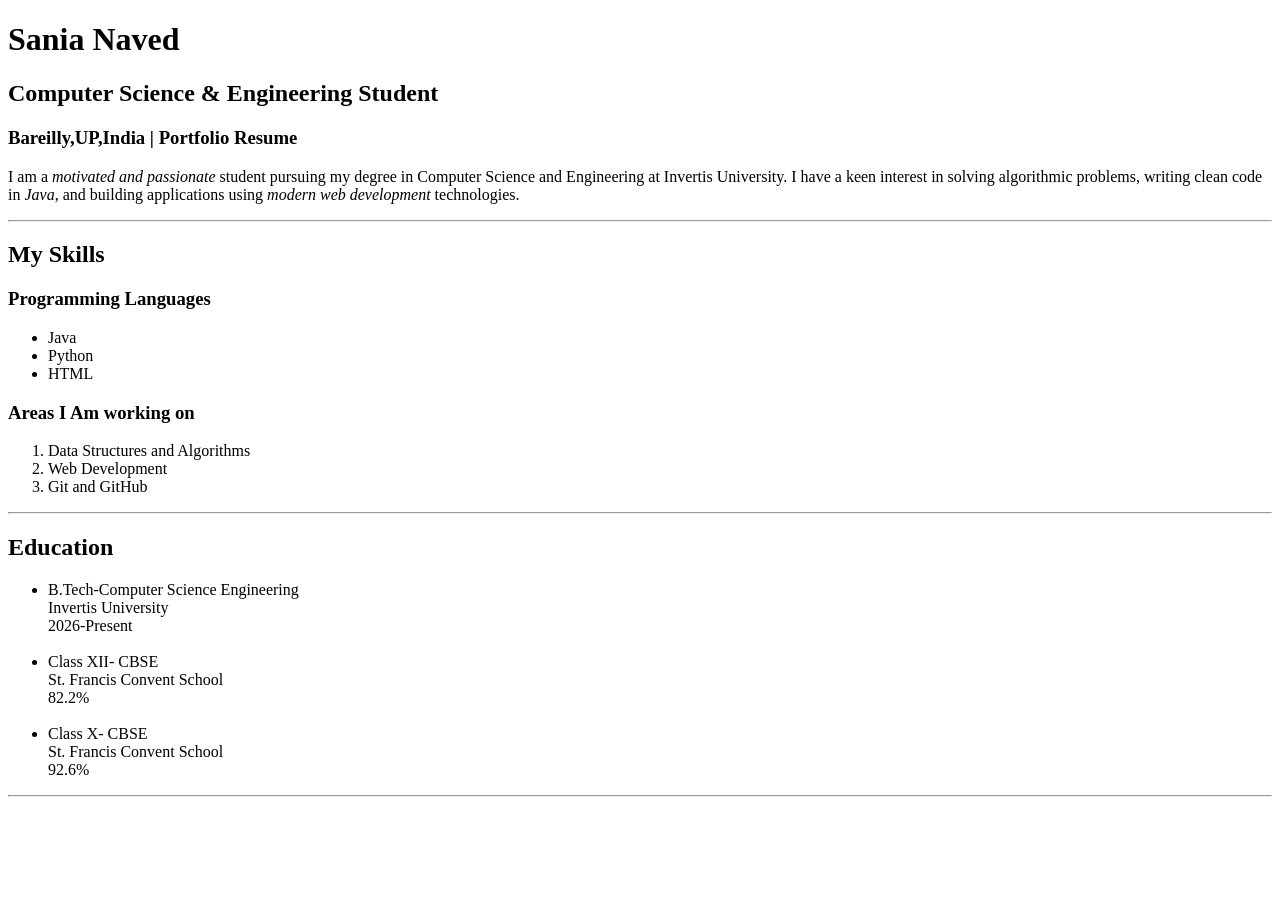
<file: Assignment1/Task2_1.html>
<!DOCTYPE html>
<html lang="en">
<head>
    <meta charset="UTF-8">
    <meta name="viewport" content="width=device-width, initial-scale=1.0">
    <title>My Resume</title>
</head>
<body>
    <header>
        <h1>Sania Naved</h1>
        <h2>Computer Science & Engineering Student</h2>
        <h3>Bareilly,UP,India | Portfolio Resume</h3>
        </header>
        <p>
        I am a<em> motivated and passionate</em> student pursuing my degree in Computer Science and Engineering at Invertis University. I have a keen interest in solving algorithmic problems, writing clean code in <em>Java</em>, and building applications using <em>modern web development</em> technologies.
        </p>
    <hr>
    <div class="skill">
    <section id="skills">
        <h2>My Skills</h2>

        <h3>Programming Languages</h3>
        <ul>
            <li>Java</li>
            <li>Python</li>
            <li>HTML</li>
        </ul>
     <aside>
        <h3>Areas I Am working on</h3>
        <ol>
            <li>Data Structures and Algorithms</li>
            <li>Web Development</li>
            <li>Git and GitHub</li>
        </ol>
     </aside>
    </section>
    </div>



    <hr>
    <div class="education">
    <section id="education">
        <h2>Education</h2>
       <ul>
    <li>B.Tech-Computer Science Engineering<br>
        Invertis University<br>
        2026-Present
    </li>
    <br>
    <li>Class XII- CBSE<br>
        St. Francis Convent School<br>
        82.2%
    </li>
    <br>
    <li>Class X- CBSE<br>
        St. Francis Convent School<br>
        92.6%
    </li>
 </ul>
 </section>
 </div>
    <hr>








   
</body>
</html>
</file>
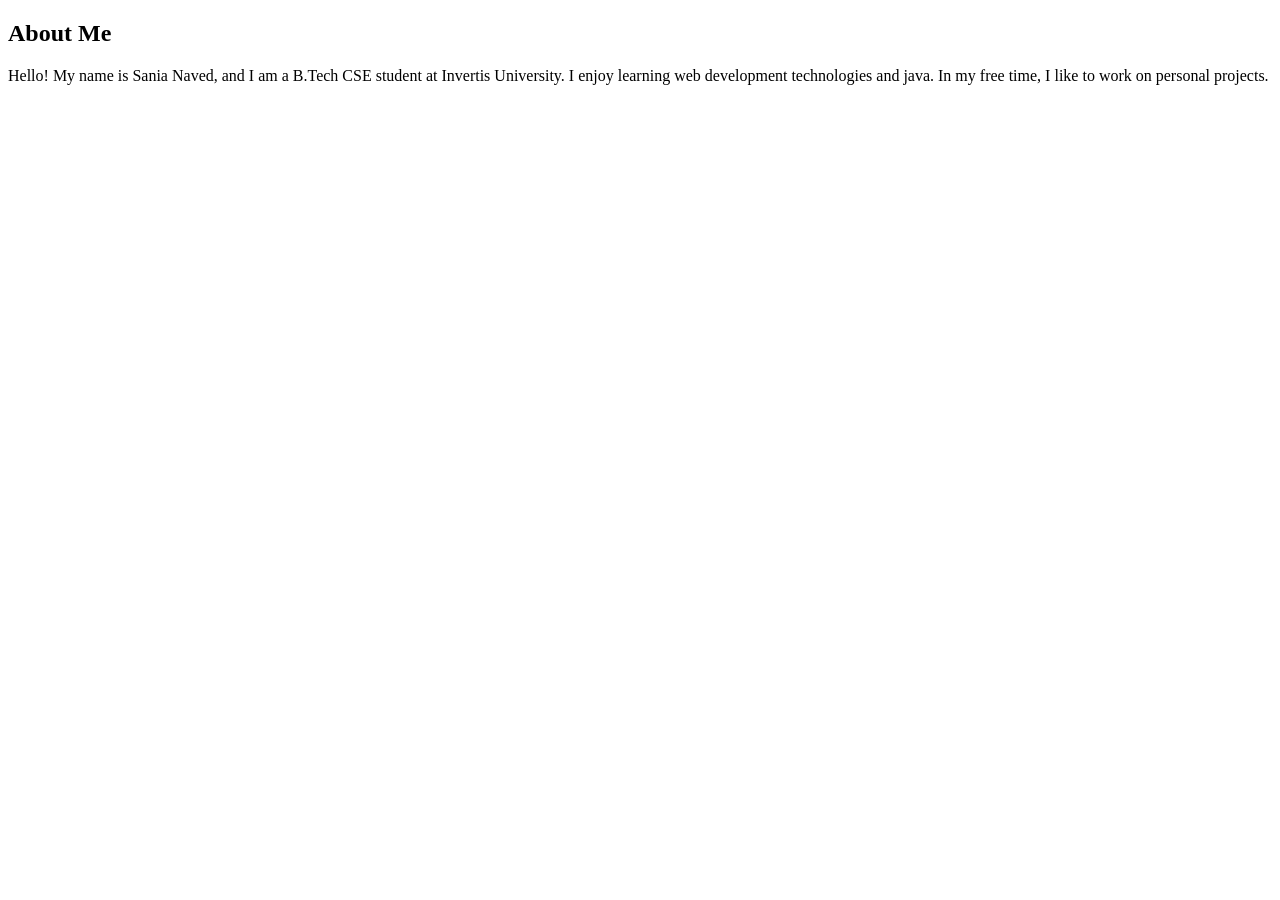
<file: Assignment2/about.html>
<!DOCTYPE html>
<html lang="en">
<head>
    <meta charset="UTF-8">
    <meta name="viewport" content="width=device-width, initial-scale=1.0">
    <title>About</title>
</head>
<body>
    <h2>About Me</h2>
    <p>
  Hello! My name is Sania Naved, and I am a B.Tech CSE student at Invertis University. I enjoy learning web development technologies and java. In my free time, I like to work on personal projects.
    </p>
    
</body>
</html>
</file>
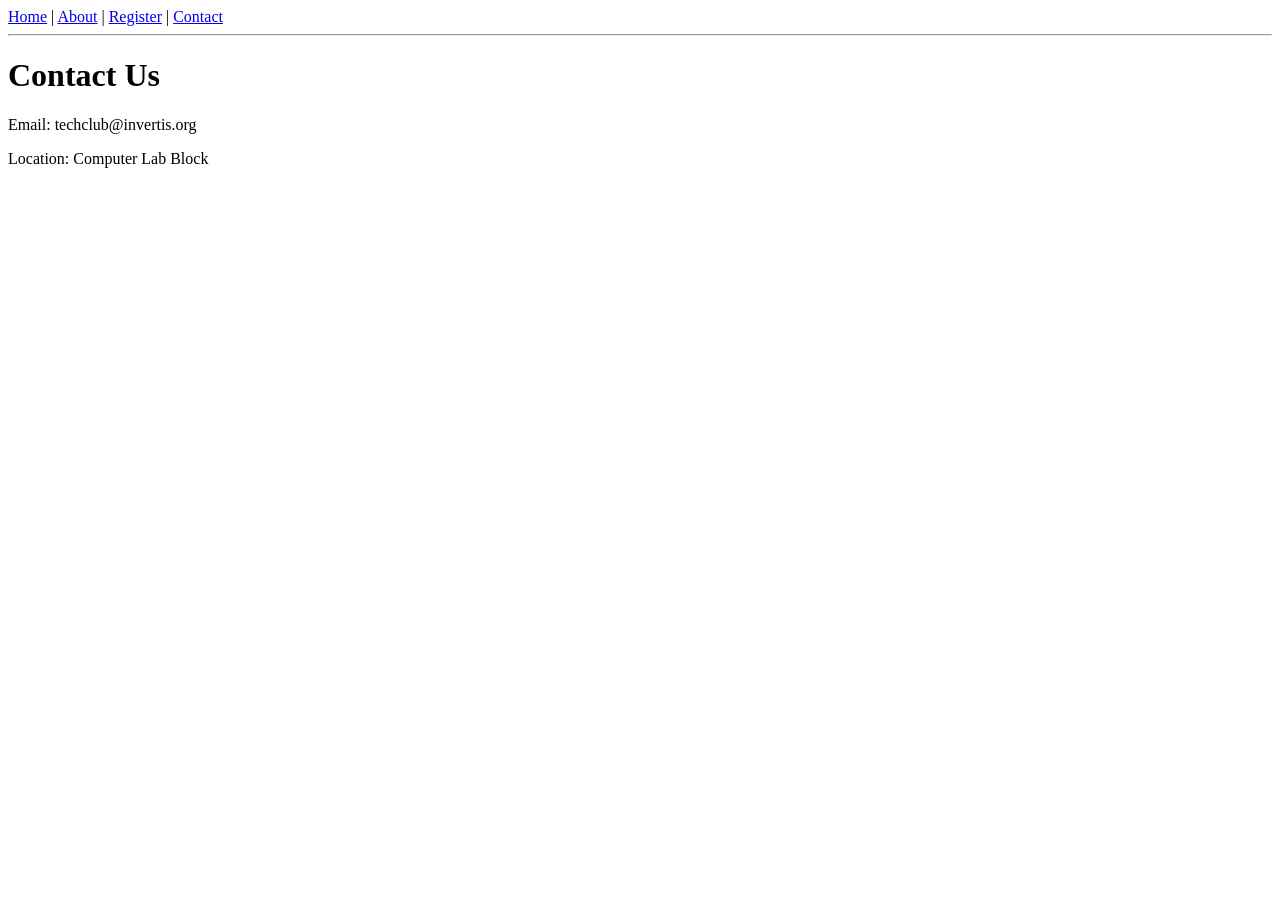
<file: Assignment3/contact.html>
<!DOCTYPE html>
<html lang="en">
<head>
    <meta charset="UTF-8">
    <meta name="viewport" content="width=device-width, initial-scale=1.0">
    <title>Contact - Tech Club</title>
</head>
<body>
    <nav>
        <a href="index.html">Home</a> |
        <a href="about.html">About</a> |
        <a href="register.html">Register</a> |
        <a href="contact.html">Contact</a>
    </nav>
    <hr>
    <h1>Contact Us</h1>
    <p>Email: techclub@invertis.org</p>
    <p>Location: Computer Lab Block</p>
</body>
</html>
</file>
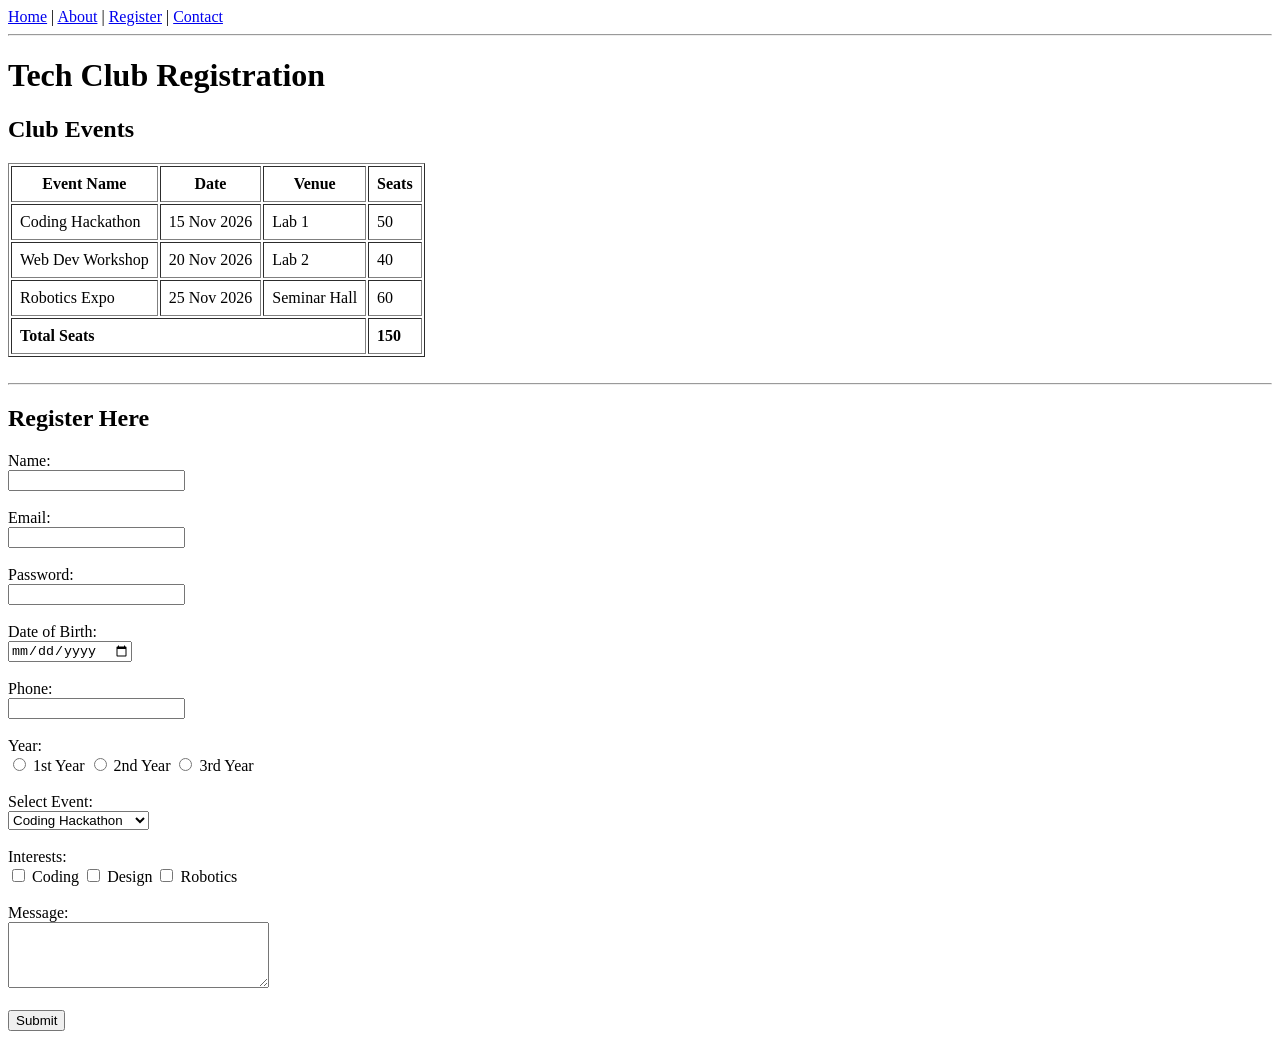
<file: Assignment3/Task3.html>
<!DOCTYPE html>
<html lang="en">
<head>
    <!--Meta Tags and Favicon -->
    <meta charset="UTF-8">
    <meta name="viewport" content="width=device-width, initial-scale=1.0">
    <meta name="description" content="Tech Club Registration">
    <meta name="author" content="Tech Club">
    <title>Register - Tech Club</title>
    <link rel="icon" type="image/x-icon" href="favicon.ico">
</head>
<body>

    <!-- Navigation Menu -->
    <nav>
        <a href="index.html">Home</a> |
        <a href="about.html">About</a> |
        <a href="register.html">Register</a> |
        <a href="contact.html">Contact</a>
    </nav>
    <hr>

    <h1>Tech Club Registration</h1>

    <!--Events Table (thead, tbody, tfoot) -->
    <h2>Club Events</h2>
    <table border="1" cellpadding="8">
        <thead>
            <tr>
                <th>Event Name</th>
                <th>Date</th>
                <th>Venue</th>
                <th>Seats</th>
            </tr>
        </thead>
        <tbody>
            <tr>
                <td>Coding Hackathon</td>
                <td>15 Nov 2026</td>
                <td>Lab 1</td>
                <td>50</td>
            </tr>
            <tr>
                <td>Web Dev Workshop</td>
                <td>20 Nov 2026</td>
                <td>Lab 2</td>
                <td>40</td>
            </tr>
            <tr>
                <td>Robotics Expo</td>
                <td>25 Nov 2026</td>
                <td>Seminar Hall</td>
                <td>60</td>
            </tr>
        </tbody>
        <tfoot>
            <tr>
                <td colspan="3"><b>Total Seats</b></td>
                <td><b>150</b></td>
            </tr>
        </tfoot>
    </table>

    <br><hr>

    <!--Registration Form -->
    <h2>Register Here</h2>
    <form action="#" method="post">

        <!-- Name, Email, Password with Label -->
        <label for="name">Name:</label><br>
        <input type="text" id="name" name="name" required><br><br>

        <label for="email">Email:</label><br>
        <input type="email" id="email" name="email" required><br><br>

        <label for="password">Password:</label><br>
        <input type="password" id="password" name="password" required><br><br>

        <!-- Date and Phone -->
        <label for="dob">Date of Birth:</label><br>
        <input type="date" id="dob" name="dob" required><br><br>

        <label for="phone">Phone:</label><br>
        <input type="tel" id="phone" name="phone" required><br><br>

        <!--Radio Buttons -->
        <label>Year:</label><br>
        <input type="radio" id="y1" name="year" value="1st">
        <label for="y1">1st Year</label>
        <input type="radio" id="y2" name="year" value="2nd">
        <label for="y2">2nd Year</label>
        <input type="radio" id="y3" name="year" value="3rd">
        <label for="y3">3rd Year</label><br><br>

        <!--Dropdown (Select) -->
        <label for="event">Select Event:</label><br>
        <select id="event" name="event">
            <option value="hackathon">Coding Hackathon</option>
            <option value="webdev">Web Dev Workshop</option>
            <option value="robotics">Robotics Expo</option>
        </select><br><br>

        <!--Checkboxes -->
        <label>Interests:</label><br>
        <input type="checkbox" id="c1" name="interest" value="coding">
        <label for="c1">Coding</label>
        <input type="checkbox" id="c2" name="interest" value="design">
        <label for="c2">Design</label>
        <input type="checkbox" id="c3" name="interest" value="robotics">
        <label for="c3">Robotics</label><br><br>

        <!--Textarea (Message Box) -->
        <label for="message">Message:</label><br>
        <textarea id="message" name="message" rows="4" cols="30"></textarea><br><br>

        <!--Submit Button -->
        <button type="submit">Submit</button>
        

    </form>

</body>
</html>
</file>
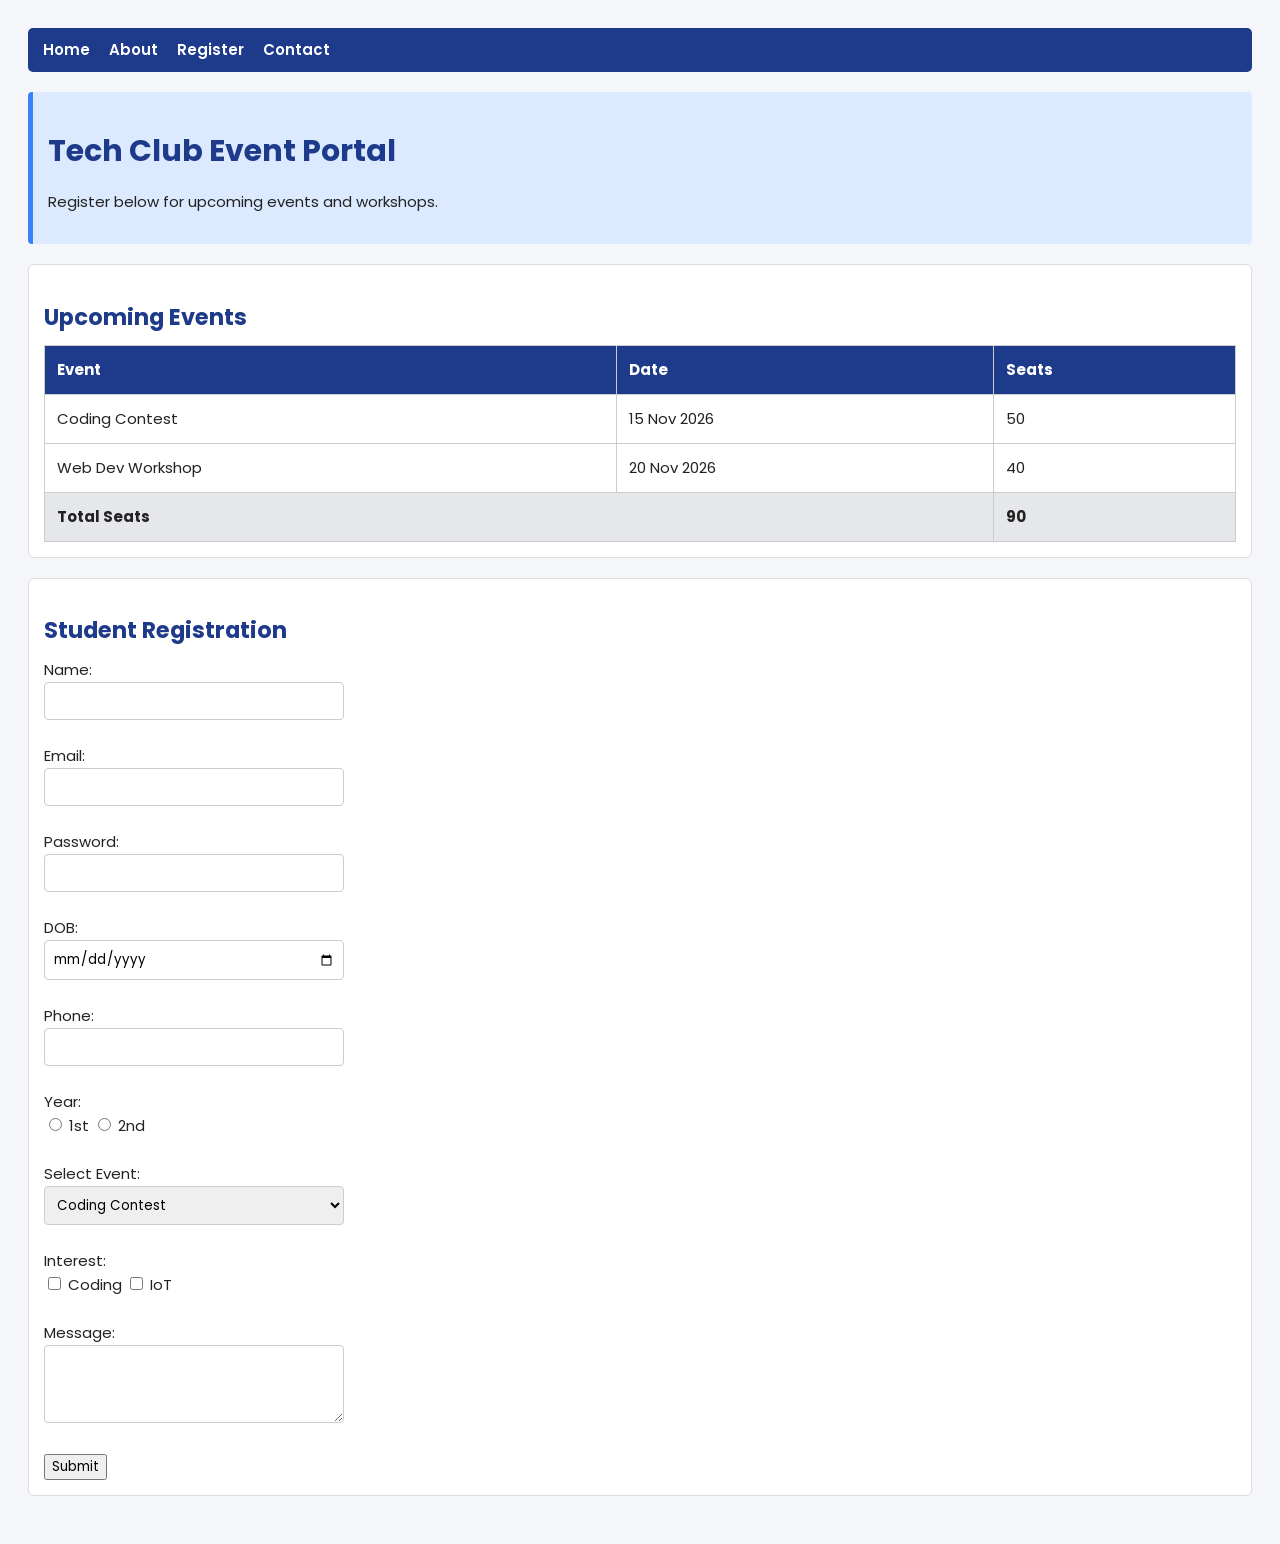
<file: Assignment4/Task4.html>
<!DOCTYPE html>
<html lang="en">
<head>
    <Meta tags, Favicon aur Style -->
    <meta charset="UTF-8">
    <meta name="viewport" content="width=device-width, initial-scale=1.0">
    <title>Tech Club Register</title>
    <link rel="icon" type="image/x-icon" href="favicon.ico">

    <!--Google Font (Poppins) -->
    <link href="https://fonts.googleapis.com/css2?family=Poppins:wght@400;600&display=swap" rel="stylesheet">
    <link rel="stylesheet" href="style.css">

</head>
<body>

    <!-- Navigation -->
    <nav>
        <a href="index.html">Home</a>
        <a href="about.html">About</a>
        <a href="register.html">Register</a>
        <a href="contact.html">Contact</a>
    </nav>

    <!-- #hero (ID) -->
    <div id="hero">
        <h1>Tech Club Event Portal</h1>
        <p>Register below for upcoming events and workshops.</p>
    </div>

    <!-- .card (Class) - Table -->
    <div class="card">
        <h2>Upcoming Events</h2>
        <table>
            <thead>
                <tr>
                    <th>Event</th>
                    <th>Date</th>
                    <th>Seats</th>
                </tr>
            </thead>
            <tbody>
                <tr>
                    <td>Coding Contest</td>
                    <td>15 Nov 2026</td>
                    <td>50</td>
                </tr>
                <tr>
                    <td>Web Dev Workshop</td>
                    <td>20 Nov 2026</td>
                    <td>40</td>
                </tr>
            </tbody>
            <tfoot>
                <tr>
                    <td colspan="2">Total Seats</td>
                    <td>90</td>
                </tr>
            </tfoot>
        </table>
    </div>

    <!-- .card (Class) - Form -->
    <div class="card">
        <h2>Student Registration</h2>
        <form action="#" method="post">
            <label for="name">Name:</label><br>
            <input type="text" id="name" name="name" required><br><br>

            <label for="email">Email:</label><br>
            <input type="email" id="email" name="email" required><br><br>

            <label for="pass">Password:</label><br>
            <input type="password" id="pass" name="pass" required><br><br>

            <label for="dob">DOB:</label><br>
            <input type="date" id="dob" name="dob"><br><br>

            <label for="phone">Phone:</label><br>
            <input type="tel" id="phone" name="phone"><br><br>

            <label>Year:</label><br>
            <input type="radio" id="y1" name="year" value="1st"> <label for="y1">1st</label>
            <input type="radio" id="y2" name="year" value="2nd"> <label for="y2">2nd</label><br><br>

            <label for="event">Select Event:</label><br>
            <select id="event" name="event">
                <option value="coding">Coding Contest</option>
                <option value="web">Web Dev Workshop</option>
            </select><br><br>

            <label>Interest:</label><br>
            <input type="checkbox" id="c1" name="skill" value="coding"> <label for="c1">Coding</label>
            <input type="checkbox" id="c2" name="skill" value="iot"> <label for="c2">IoT</label><br><br>

            <label for="msg">Message:</label><br>
            <textarea id="msg" name="msg" rows="3"></textarea><br><br>

            <button type="submit">Submit</button>
        </form>
    </div>

</body>
</html>
</file>
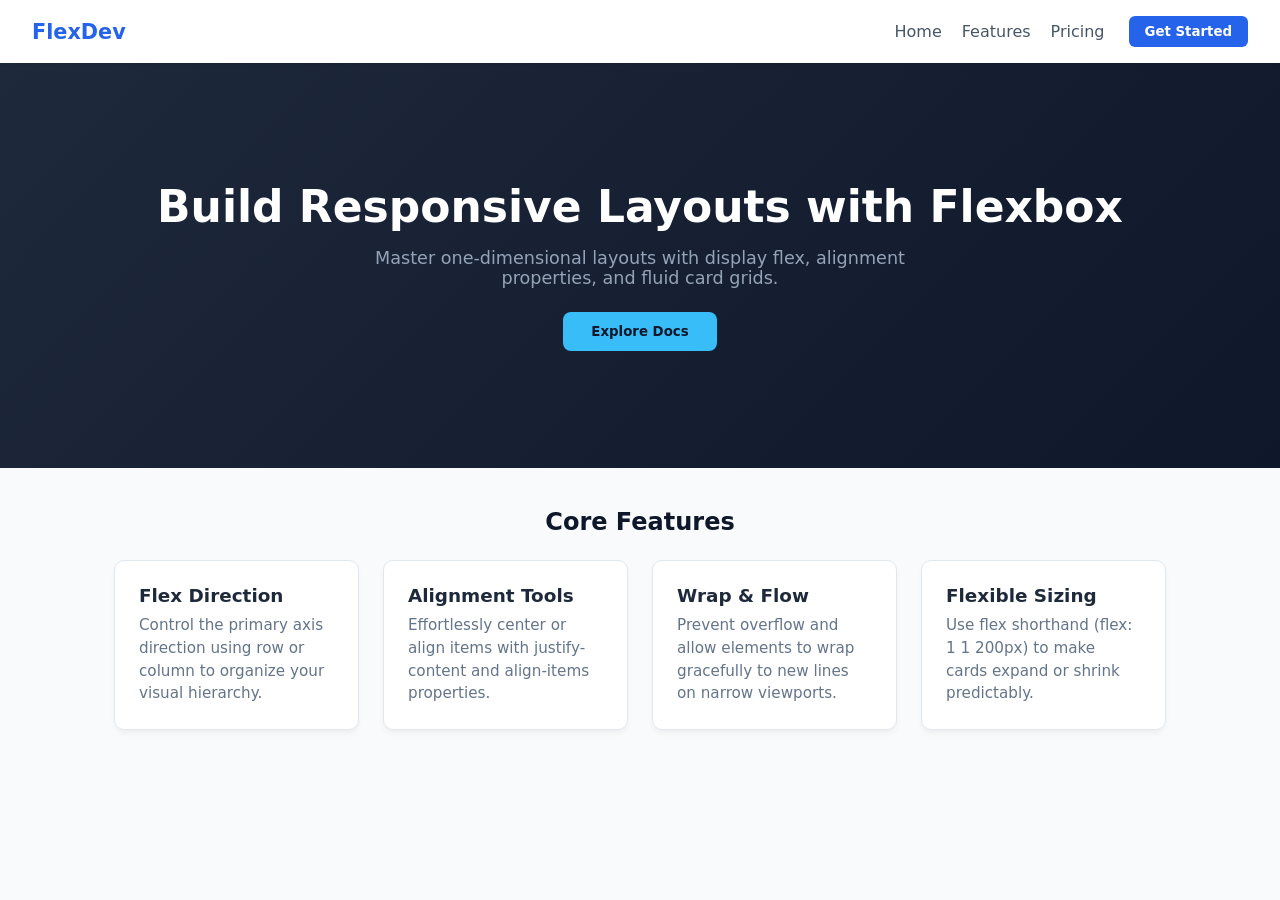
<file: Assignment6/task6.html>
<!DOCTYPE html>
<html lang="en">
<head>
  <meta charset="UTF-8" />
  <meta name="viewport" content="width=device-width, initial-scale=1.0" />
  <title>Week 7 - Flexbox Landing Page Header</title>
  <style>

    * {
      margin: 0;
      padding: 0;
      box-sizing: border-box;
      font-family: system-ui, -apple-system, sans-serif;
    }

    body {
      background-color: #f8fafc;
      color: #1e293b;
    }

    .navbar {
      display: flex;
      justify-content: space-between;
      align-items: center;
      padding: 1rem 2rem;
      background-color: #ffffff;
      box-shadow: 0 1px 4px rgba(0, 0, 0, 0.08);
      position: sticky;
      top: 0;
      z-index: 10;
    }

    .logo {
      font-size: 1.3rem;
      font-weight: 700;
      color: #2563eb;
    }

    .nav-right {
      display: flex;
      align-items: center;
      gap: 1.5rem;
    }

    .nav-links {
      display: flex;
      list-style: none;
      gap: 1.25rem;
    }

    .nav-links a {
      text-decoration: none;
      color: #475569;
      font-weight: 500;
      transition: color 0.2s;
    }

    .nav-links a:hover {
      color: #2563eb;
    }

    .nav-btn {
      padding: 0.5rem 1rem;
      background-color: #2563eb;
      color: #ffffff;
      border: none;
      border-radius: 6px;
      font-weight: 600;
      cursor: pointer;
    }


    .banner {
      display: flex;
      flex-direction: column;
      justify-content: center;
      align-items: center;
      text-align: center;
      min-height: 45vh;
      background: linear-gradient(135deg, #1e293b, #0f172a);
      color: #ffffff;
      padding: 2rem 1rem;
      gap: 1rem;
    }

    .banner h1 {
      font-size: clamp(1.8rem, 4vw, 2.75rem);
      font-weight: 800;
    }

    .banner p {
      font-size: 1.1rem;
      color: #94a3b8;
      max-width: 550px;
    }

    .banner-btn {
      margin-top: 0.5rem;
      padding: 0.75rem 1.75rem;
      background-color: #38bdf8;
      color: #0f172a;
      border: none;
      border-radius: 8px;
      font-weight: 700;
      cursor: pointer;
    }


    .features-container {
      max-width: 1100px;
      margin: 2.5rem auto;
      padding: 0 1.5rem;
    }

    .features-title {
      text-align: center;
      margin-bottom: 1.5rem;
      font-size: 1.5rem;
      color: #0f172a;
    }

    .cards-row {
      display: flex;

      gap: 1.5rem;
      justify-content: center;
    }

    .card {
      flex: 1 1 200px;       /* Requirement 7.3: grow, shrink, basis */
      background-color: #ffffff;
      padding: 1.5rem;
      border-radius: 10px;
      border: 1px solid #e2e8f0;
      box-shadow: 0 4px 6px -1px rgba(0, 0, 0, 0.05);
      text-align: left;
    }

    .card h3 {
      font-size: 1.15rem;
      color: #1e293b;
      margin-bottom: 0.5rem;
    }

    .card p {
      color: #64748b;
      font-size: 0.95rem;
      line-height: 1.5;
    }
  </style>
</head>
<body>

  
  <header class="navbar">
    <div class="logo">FlexDev</div>
    <div class="nav-right">
      <ul class="nav-links">
        <li><a href="#home">Home</a></li>
        <li><a href="#features">Features</a></li>
        <li><a href="#pricing">Pricing</a></li>
      </ul>
      <button class="nav-btn">Get Started</button>
    </div>
  </header>

  
  <section class="banner">
    <h1>Build Responsive Layouts with Flexbox</h1>
    <p>Master one-dimensional layouts with display flex, alignment properties, and fluid card grids.</p>
    <button class="banner-btn">Explore Docs</button>
  </section>

  
  <main class="features-container" id="features">
    <h2 class="features-title">Core Features</h2>
    <div class="cards-row">
      <article class="card">
        <h3>Flex Direction</h3>
        <p>Control the primary axis direction using row or column to organize your visual hierarchy.</p>
      </article>

      <article class="card">
        <h3>Alignment Tools</h3>
        <p>Effortlessly center or align items with justify-content and align-items properties.</p>
      </article>

      <article class="card">
        <h3>Wrap & Flow</h3>
        <p>Prevent overflow and allow elements to wrap gracefully to new lines on narrow viewports.</p>
      </article>

      <article class="card">
        <h3>Flexible Sizing</h3>
        <p>Use flex shorthand (flex: 1 1 200px) to make cards expand or shrink predictably.</p>
      </article>
    </div>
  </main>

</body>
</html>
</file>
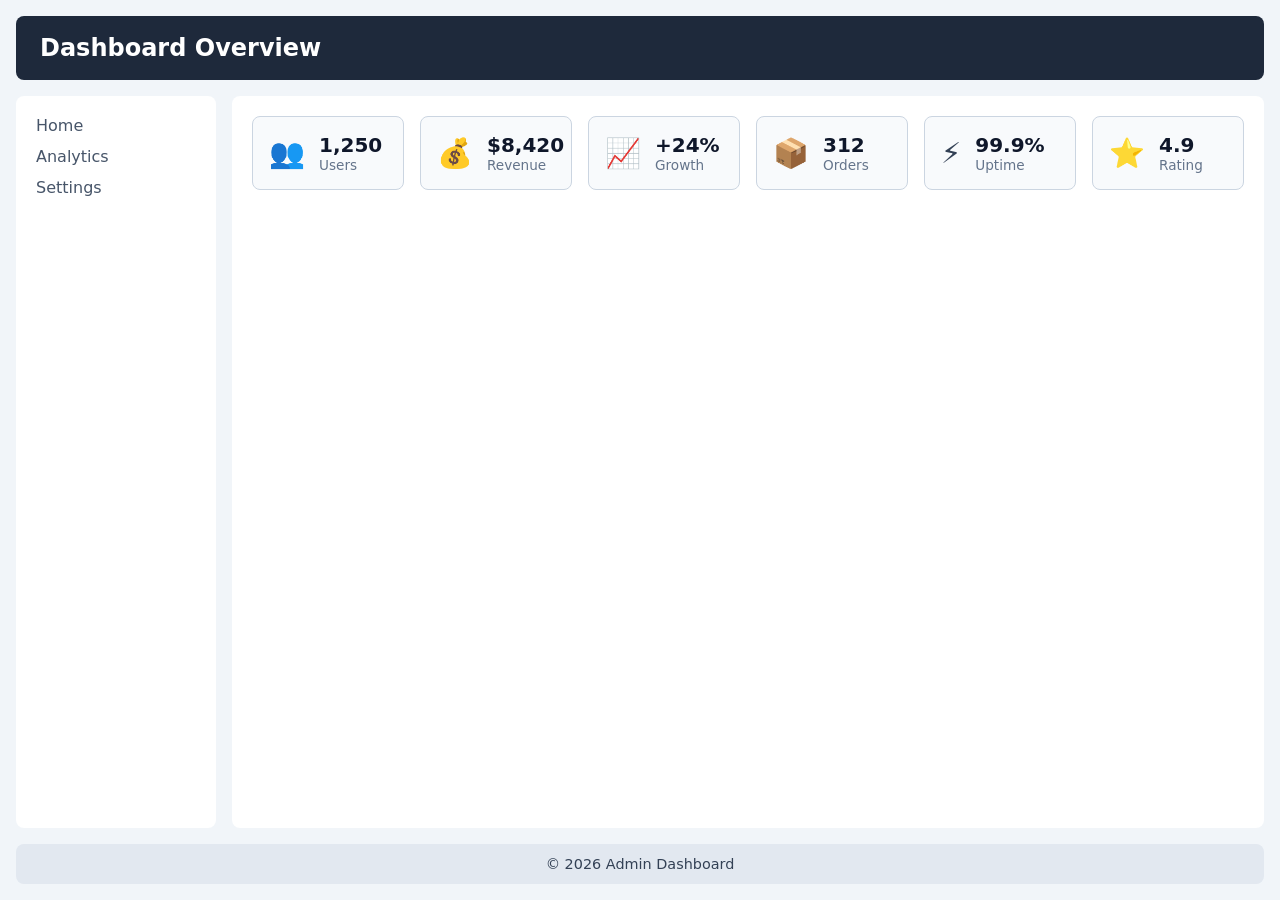
<file: Assignment7/task7.html>
<!DOCTYPE html>
<html lang="en">
<head>
  <meta charset="UTF-8">
  <meta name="viewport" content="width=device-width, initial-scale=1.0">
  <title>Week 8: Dashboard with CSS Grid</title>
  <link rel="stylesheet" href="style.css">
</head>
<body>

  
  <div class="dashboard-grid">

    
    <header class="header">
      <h2>Dashboard Overview</h2>
    </header>

    
    <aside class="sidebar">
      <nav>
        <ul>
          <li><a href="#">Home</a></li>
          <li><a href="#">Analytics</a></li>
          <li><a href="#">Settings</a></li>
        </ul>
      </nav>
    </aside>

    
    <main class="main-content">
      
      <div class="card">
        <span class="icon">👥</span>
        <div class="info">
          <h3>1,250</h3>
          <p>Users</p>
        </div>
      </div>

      <div class="card">
        <span class="icon">💰</span>
        <div class="info">
          <h3>$8,420</h3>
          <p>Revenue</p>
        </div>
      </div>

      <div class="card">
        <span class="icon">📈</span>
        <div class="info">
          <h3>+24%</h3>
          <p>Growth</p>
        </div>
      </div>

      <div class="card">
        <span class="icon">📦</span>
        <div class="info">
          <h3>312</h3>
          <p>Orders</p>
        </div>
      </div>

      <div class="card">
        <span class="icon">⚡</span>
        <div class="info">
          <h3>99.9%</h3>
          <p>Uptime</p>
        </div>
      </div>

      <div class="card">
        <span class="icon">⭐</span>
        <div class="info">
          <h3>4.9</h3>
          <p>Rating</p>
        </div>
      </div>
    </main>

    
    <footer class="footer">
      <p>&copy; 2026 Admin Dashboard</p>
    </footer>

  </div>

</body>
</html>
</file>
<file: Assignment4/style.css>
:root {
            --primary: #1e3a8a;       
            --accent: #3b82f6;        
            --bg: #f4f6f9;            
            --card-bg: #ffffff;      
            --text: #222222;          
            --gap: 12px;              
        }

        /* Universal (*) */
        * {
            box-sizing: border-box;
            font-family: 'Poppins', sans-serif; 
        }

        /* Element (body, h1, nav, table, input) */
        body {
            background-color: var(--bg);
            color: var(--text);
            font-size: 15px;          
            line-height: 1.6;          
            padding: 20px;
        }

        nav {
            background-color: var(--primary);
            padding: 10px 15px;
            border-radius: 5px;
            margin-bottom: 20px;
        }

        nav a {
            color: white;
            text-decoration: none;
            margin-right: 15px;
            font-weight: 600;
        }

        h1, h2 {
            color: var(--primary);
            margin-bottom: 10px;
        }

        table {
            width: 100%;
            border-collapse: collapse;
            background: var(--card-bg);
            margin-top: 10px;
        }

        th, td {
            border: 1px solid #ccc;
            padding: var(--gap);
            text-align: left;
        }

        thead {
            background-color: var(--primary);
            color: white;
        }

        tfoot {
            background-color: #e5e7eb;
            font-weight: bold;
        }

        input[type="text"], input[type="email"], input[type="password"],
        input[type="tel"], input[type="date"], select, textarea {
            padding: 8px;
            width: 100%;
            max-width: 300px;
            border: 1px solid #ccc;
            border-radius: 4px;
        }

        input[type="submit"] {
            background-color: var(--primary);
            color: white;
            padding: 8px 20px;
            border: none;
            border-radius: 4px;
            cursor: pointer;
        }

        /* Selector 3: ID (#hero) */
        #hero {
            background-color: #dbeafe;
            padding: 15px;
            border-left: 5px solid var(--accent);
            border-radius: 4px;
            margin-bottom: 20px;
        }

        /* Selector 4: Class (.card) */
        .card {
            background-color: var(--card-bg);
            border: 1px solid #ddd;
            padding: 15px;
            border-radius: 6px;
            margin-bottom: 20px;
        }
</file>
<file: Assignment7/style.css>
* {
  box-sizing: border-box;
  margin: 0;
  padding: 0;
  font-family: system-ui, -apple-system, sans-serif;
}

body {
  background-color: #f1f5f9;
  color: #334155;
}


.dashboard-grid {
  display: grid;
  min-height: 100vh;
  gap: 16px;
  padding: 16px;


  grid-template-columns: 200px 1fr;

  grid-template-rows: auto 1fr auto;
  grid-template-areas:
    "head head"
    "side main"
    "foot foot";
}


.header {
  grid-area: head;
  background-color: #1e293b;
  color: #ffffff;
  padding: 18px 24px;
  border-radius: 8px;
}

.sidebar {
  grid-area: side;
  background-color: #ffffff;
  padding: 20px;
  border-radius: 8px;
}

.sidebar ul {
  list-style: none;
  display: flex;
  flex-direction: column;
  gap: 12px;
}

.sidebar a {
  text-decoration: none;
  color: #475569;
  font-weight: 500;
}

.main-content {
  grid-area: main;
  background-color: #ffffff;
  padding: 20px;
  border-radius: 8px;


  display: grid;
  grid-template-columns: repeat(auto-fit, minmax(150px, 1fr));
  gap: 16px;
  align-content: start;
}

.footer {
  grid-area: foot;
  background-color: #e2e8f0;
  text-align: center;
  padding: 12px;
  border-radius: 8px;
  font-size: 0.9rem;
}


.card {
  display: flex;
  align-items: center;
  gap: 14px;
  background-color: #f8fafc;
  border: 1px solid #cbd5e1;
  border-radius: 8px;
  padding: 16px;
}

.card .icon {
  font-size: 1.8rem;
}

.card .info h3 {
  font-size: 1.25rem;
  color: #0f172a;
}

.card .info p {
  font-size: 0.85rem;
  color: #64748b;
}
</file>
